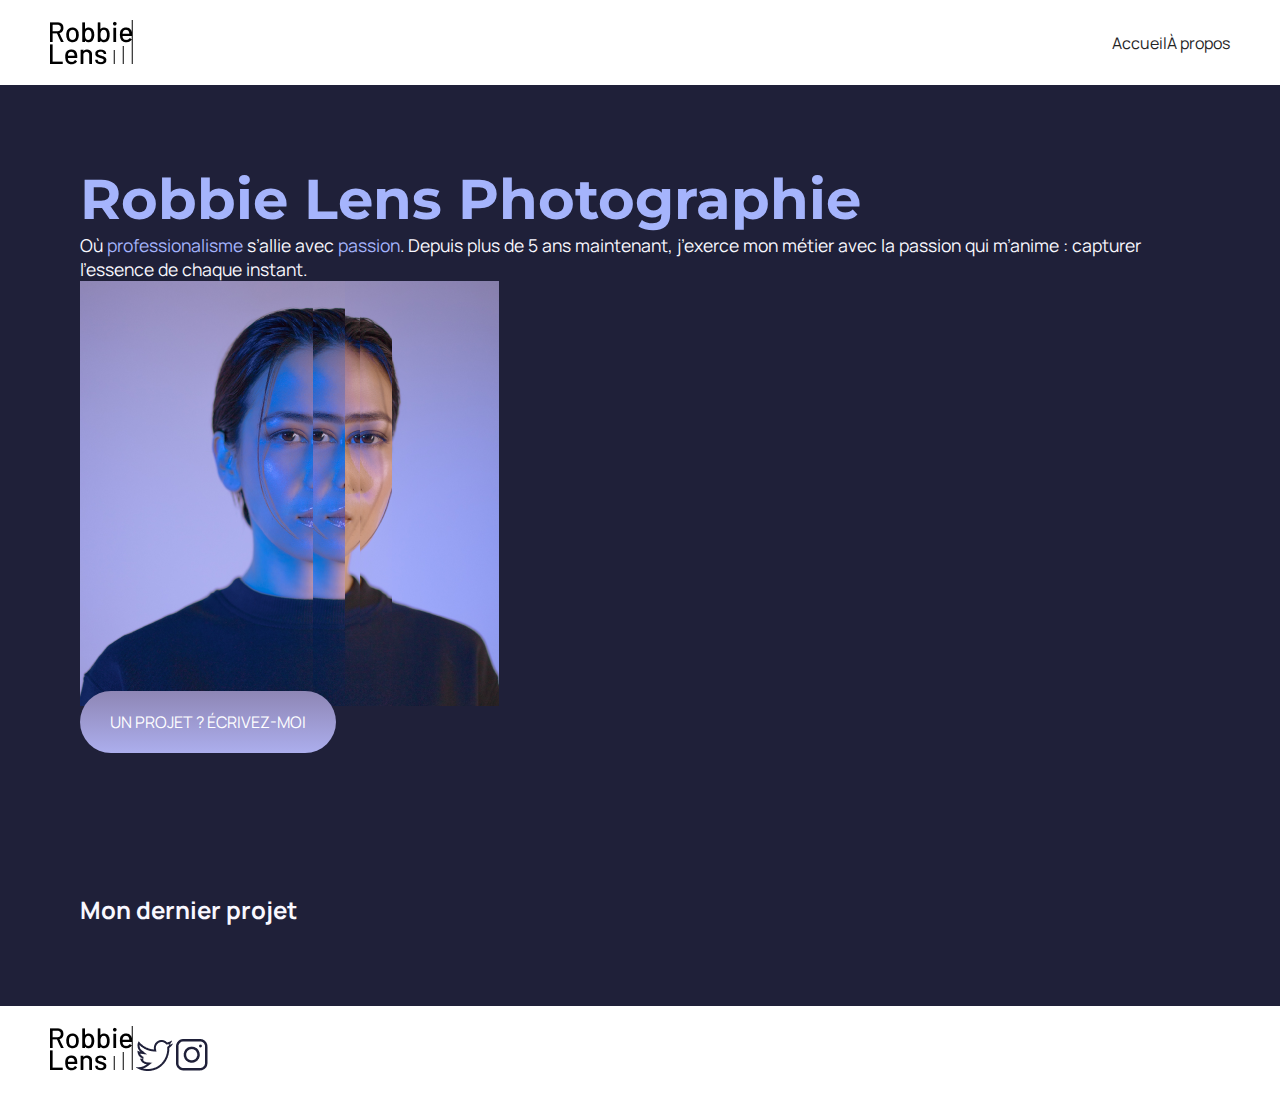
<file: index.html>
<!DOCTYPE html>
<html lang="fr">

<head>
    <meta charset="utf-8" >
    <title>Accueil - Robbie Lens Photographie</title>
    <link href="style.css" rel="stylesheet" >
    <link rel="preconnect" href="https://fonts.googleapis.com">
    <link rel="preconnect" href="https://fonts.gstatic.com" crossorigin>
    <link href="https://fonts.googleapis.com/css2?family=Manrope&family=Montserrat&display=swap" rel="stylesheet">
</head>

<body>
    <header>
        <nav>
            <img src="images/logo.png" alt="Logo Robbie Lens" >
            <div class="menu-links">
            <a href="index.html">Accueil</a>
            <a href="a-propos.html">À propos</a>
            </div>
        </nav>
    </header>
    <main>
        <section>
            <h1>Robbie Lens Photographie</h1>
            <p>
                Où <em>professionalisme</em> s’allie avec <em>passion</em>. Depuis
                plus de 5 ans maintenant, j’exerce mon métier avec la passion
                qui m’anime : capturer l’essence de chaque instant.
            </p>
            <img src="images/robbie-lens.png" alt="Portrait avec effet de la photographe Robbie Lens" >
            <div>
                <a href="" class="cta">UN PROJET ? ÉCRIVEZ-MOI</a>
            </div>
        </section>
        <section>
            <h2>Mon dernier projet</h2>
        </section>
    </main>
    <footer>
        <img src="images/logo.png" alt="Logo Robbie Lens" >
        <a target="_blank" href="https://twitter.com/" class="lien-icone">
            <img src="images/twitter.png" alt="Logo Twitter" >
        </a>
        <a target="_blank" href="https://www.instagram.com/" class="lien-icone">
            <img src="images/instagram.png" alt="Logo Instagram" >
        </a>
    </footer>
</body>

</html>
</file>
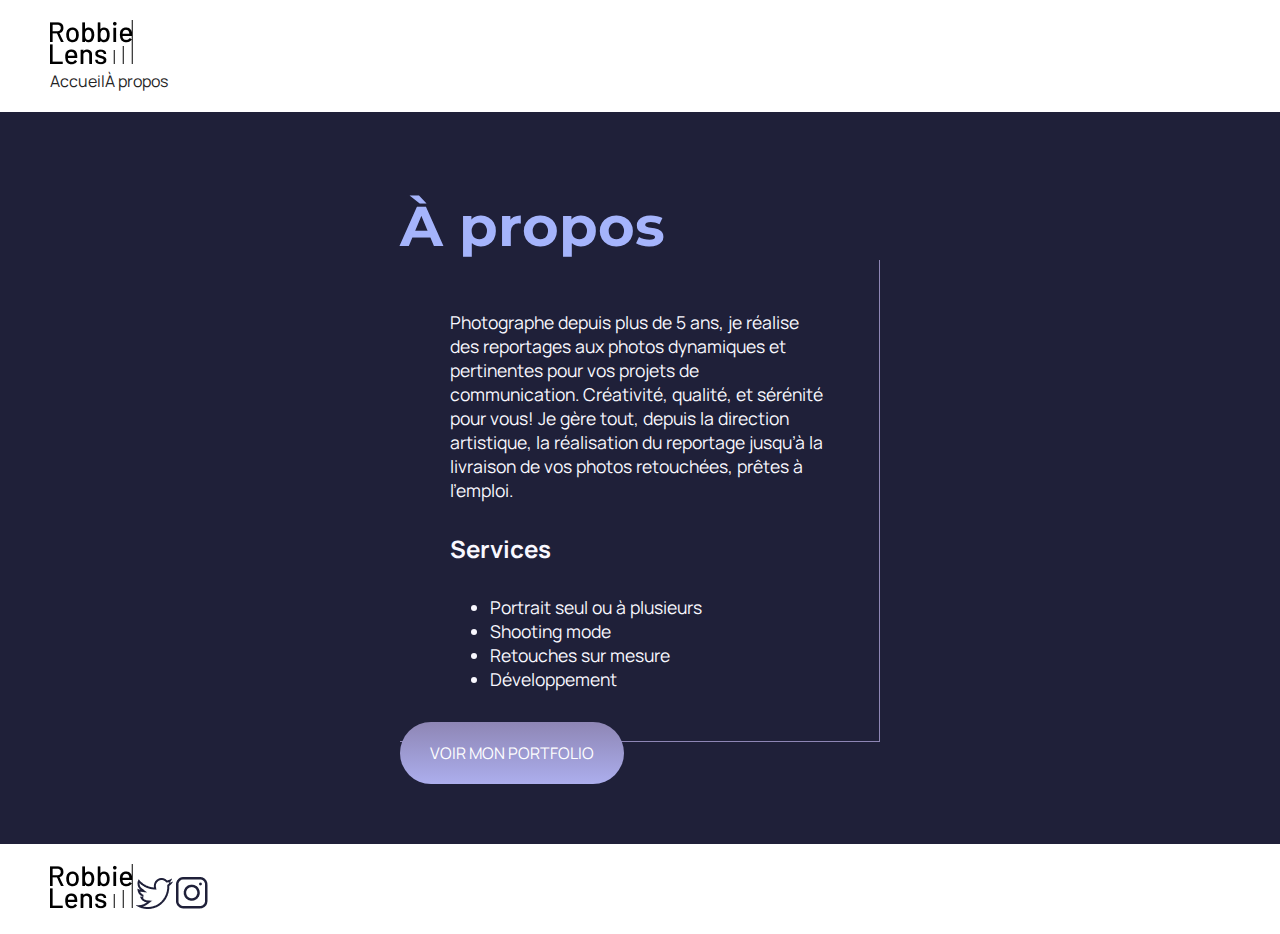
<file: a-propos.html>
<!DOCTYPE html>
<html lang="fr">

<head>
    <meta charset="utf-8" >
    <title>À propos - Robbie Lens Photographie</title>
    <link href="style.css" rel="stylesheet" >
    <link rel="preconnect" href="https://fonts.googleapis.com">
    <link rel="preconnect" href="https://fonts.gstatic.com" crossorigin>
    <link href="https://fonts.googleapis.com/css2?family=Manrope&family=Montserrat&display=swap" rel="stylesheet">
</head>

<body>
    <header>
        
            <a href="index.html" class="lien-icone">
                <img src="images/logo.png" alt="Logo Robbie Lens" >
            </a>
            <div class="menu-links">
                <a href="index.html">Accueil</a>
                <a href="a-propos.html">À propos</a>
            </div>    
            
        </nav>
    </header>
    <main class="a-propos-main">
        <section>
            <h1>À propos</h1>
            <div class="carre-contenu">
                <p>
                    Photographe depuis plus de 5 ans, je réalise des reportages aux photos dynamiques et pertinentes
                    pour
                    vos
                    projets de communication. Créativité, qualité, et sérénité pour vous! Je gère tout, depuis la
                    direction
                    artistique, la réalisation du reportage jusqu’à la livraison de vos photos retouchées, prêtes à
                    l’emploi.
                </p>
                <h2>Services</h2>
                <ul>
                    <li>Portrait seul ou à plusieurs</li>
                    <li>Shooting mode</li>
                    <li>Retouches sur mesure</li>
                    <li>Développement</li>
                </ul>
            </div>
            <div>
                <a href="" class="cta">VOIR MON PORTFOLIO</a>
            </div>
        </section>
    </main>
    <footer>
        <a href="index.html" class="lien-icone">
            <img src="images/logo.png" alt="Logo Robbie Lens" >
        </a>
        <a target="_blank" href="https://twitter.com/" class="lien-icone">
            <img src="images/twitter.png" alt="Logo Twitter" >
        </a>
        <a target="_blank" href="https://www.instagram.com/" class="lien-icone">
            <img src="images/instagram.png" alt="Logo Instagram" >
        </a>
    </footer>
</body>

</html>
</file>
<file: style.css>
* {
  margin: 0;
}

body {
  font-family: 'Manrope', sans-serif;
  font-size: 1em;
  background-color: #1f2039;
}

a {
  color: #242424;
  text-decoration: none;
}

em {
  color: #a5b4fc;
  font-style: normal;
}

h1 {
  font-size: 3.5em;
  color: #a5b4fc;
  font-family: 'Montserrat', sans-serif;
}

h2 {
  color: #f9f8ff;
}

p,
li {
  font-size: 1.1em;
  color: #f9f8ff;
}

header,
footer {
  background-color: white;
  padding: 20px 50px;
}

.cta {
  background: linear-gradient(#8e86b5, #acaeed);
  color: white;
  border-radius: 50px;
  padding: 20px 30px;
}

a:hover {
  text-decoration: underline;
}

.cta:hover {
  background: linear-gradient(#696484, #8788ba);
  text-decoration: none;
}

.lien-icone:hover {
  opacity: 0.5;
}

.carre-contenu {
  border-right: 1px solid #8e86b5;
  border-bottom: 1px solid #8e86b5;
  padding: 50px;
}

.carre-contenu h2 {
  margin-top: 30px;
}

.carre-contenu ul {
  margin-top: 30px;
}

section {
  padding: 80px;
}

.a-propos-main {
  width: 50%;
  margin: auto;
}

nav{
  display: flex;
  align-items: center;
  justify-content: space-between;
  
}

.menu-links {
  display: flex;
}
</file>
